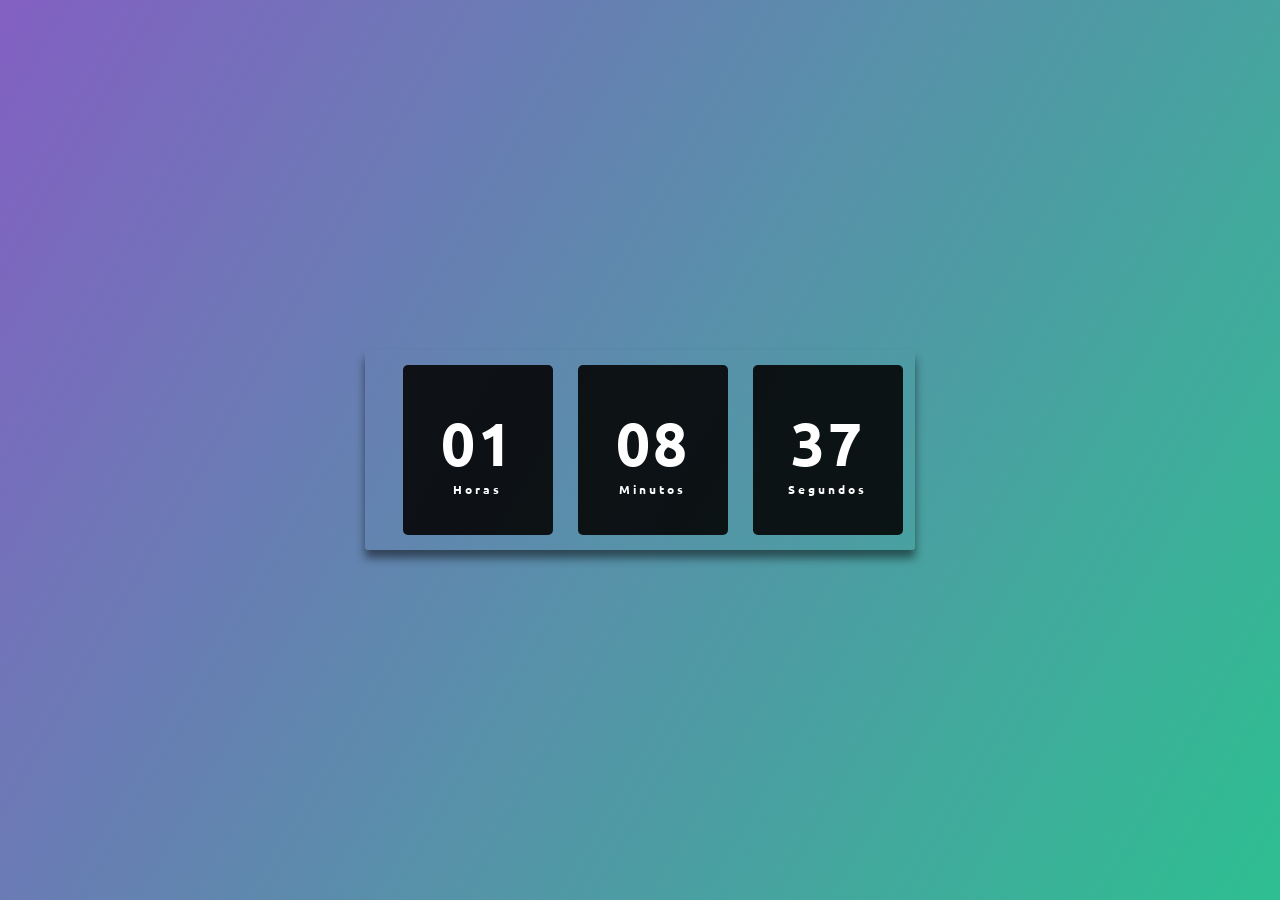
<file: Relógio Digital/index.html>
<!DOCTYPE html>
<html lang="pt-br">
<head>
    <meta charset="UTF-8">
    <meta name="viewport" content="width=device-width, initial-scale=1.0">
    <link rel="stylesheet" href="style.css">
    <title>Relogio Digital</title>
</head>
<body>
    <!-- MODELO BOLADO -->
    <div class="relogio">
        <p></p>
        <div>
            <span id="horas">00</span>
            <span class="tempo">Horas</span>
        </div>
        <div>
            <span id="minutos">00</span>
            <span class="tempo">Minutos</span>
        </div>
        
        <div>
            <span id="segundos">00</span>
            <span class="tempo">Segundos</span>
        </div>

    </div>   

    <script src="script.js"></script>
</body>
</html>
</file>
<file: Relógio Digital/style.css>
@import url('https://fonts.googleapis.com/css2?family=Ubuntu:ital,wght@0,300;0,400;0,500;0,700;1,300;1,400;1,500;1,700&display=swap');

* {
    margin: 0;
    padding: 0;
    font-family: 'Ubuntu', sans-serif;
}


body {
    height: 100vh;
    background: linear-gradient(120deg, #8360C3,#2EBF91);
    display:flex;
    align-items: center;
    justify-content: center;
}

.relogio {
    display: flex;
    align-items: center;
    justify-content: space-around;
    height: 200px;
    width: 550px;
    background:transparent;
    border-radius: 3px;
    box-shadow: 0px 8px 10px rgba(0, 0, 0, .5);
}

.relogio div {
    height: 170px;
    width: 150px;
    display: flex;
    flex-direction: column;
    align-items: center;
    justify-content: center;
    color: #fff;
    background: rgb(5, 5, 5, .9);
    border-radius: 5px;
    letter-spacing: 3px;
}

.relogio span {
    font-weight: bolder;
    font-size: 60px;
}

.relogio span.tempo {
    font-size: 12px;
}
</file>
